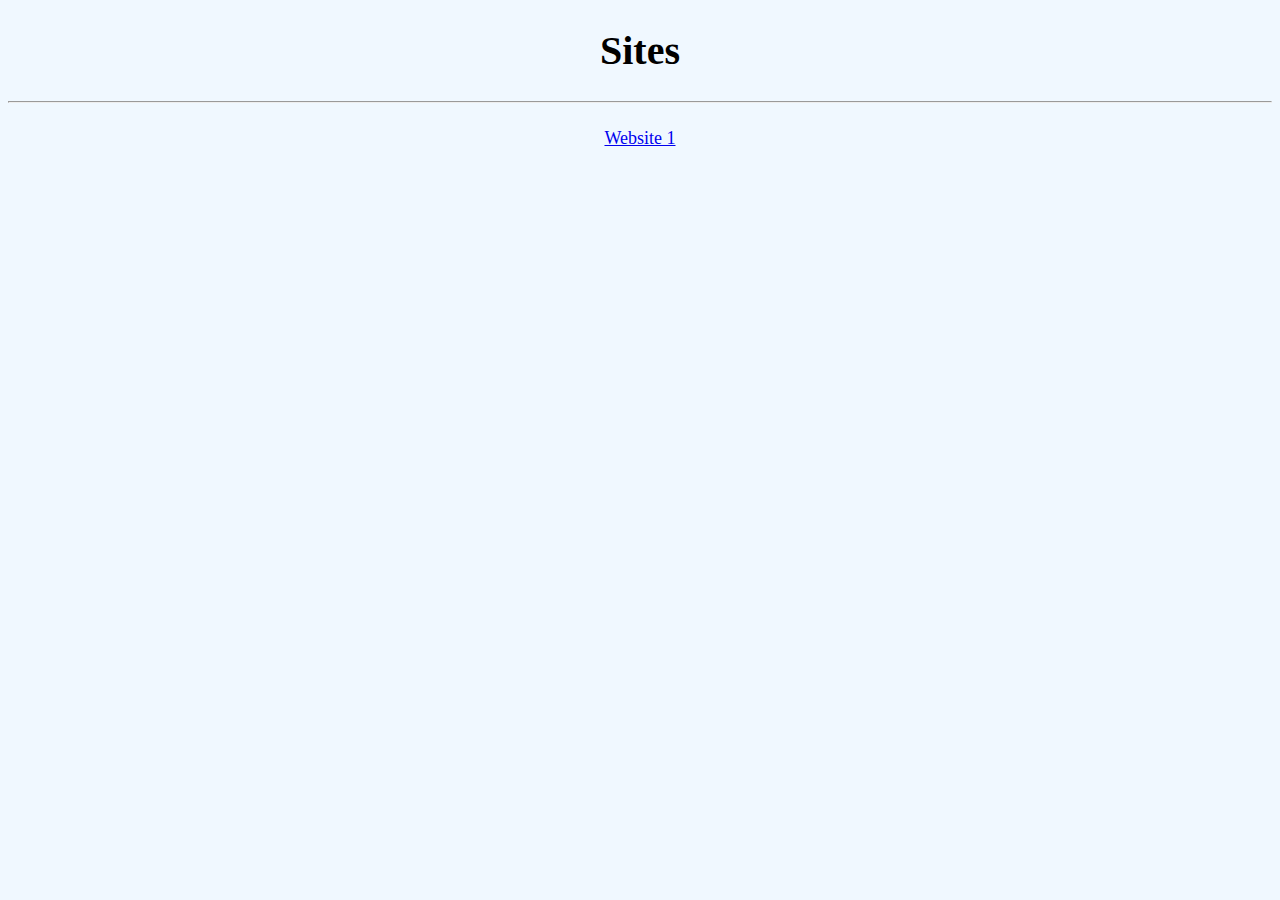
<file: index.html>
<!DOCTYPE html>
<html lang="en">
<head>
<title>Sites</title>
<link rel="stylesheet" type="text/css" href="styles1.css">
</head>
  <body>

    <h1>Sites</h1>

    <hr>

    <div id="center">


    <a href="home.html">Website 1</a>

    

    </div>

  </body>
</html>
</file>
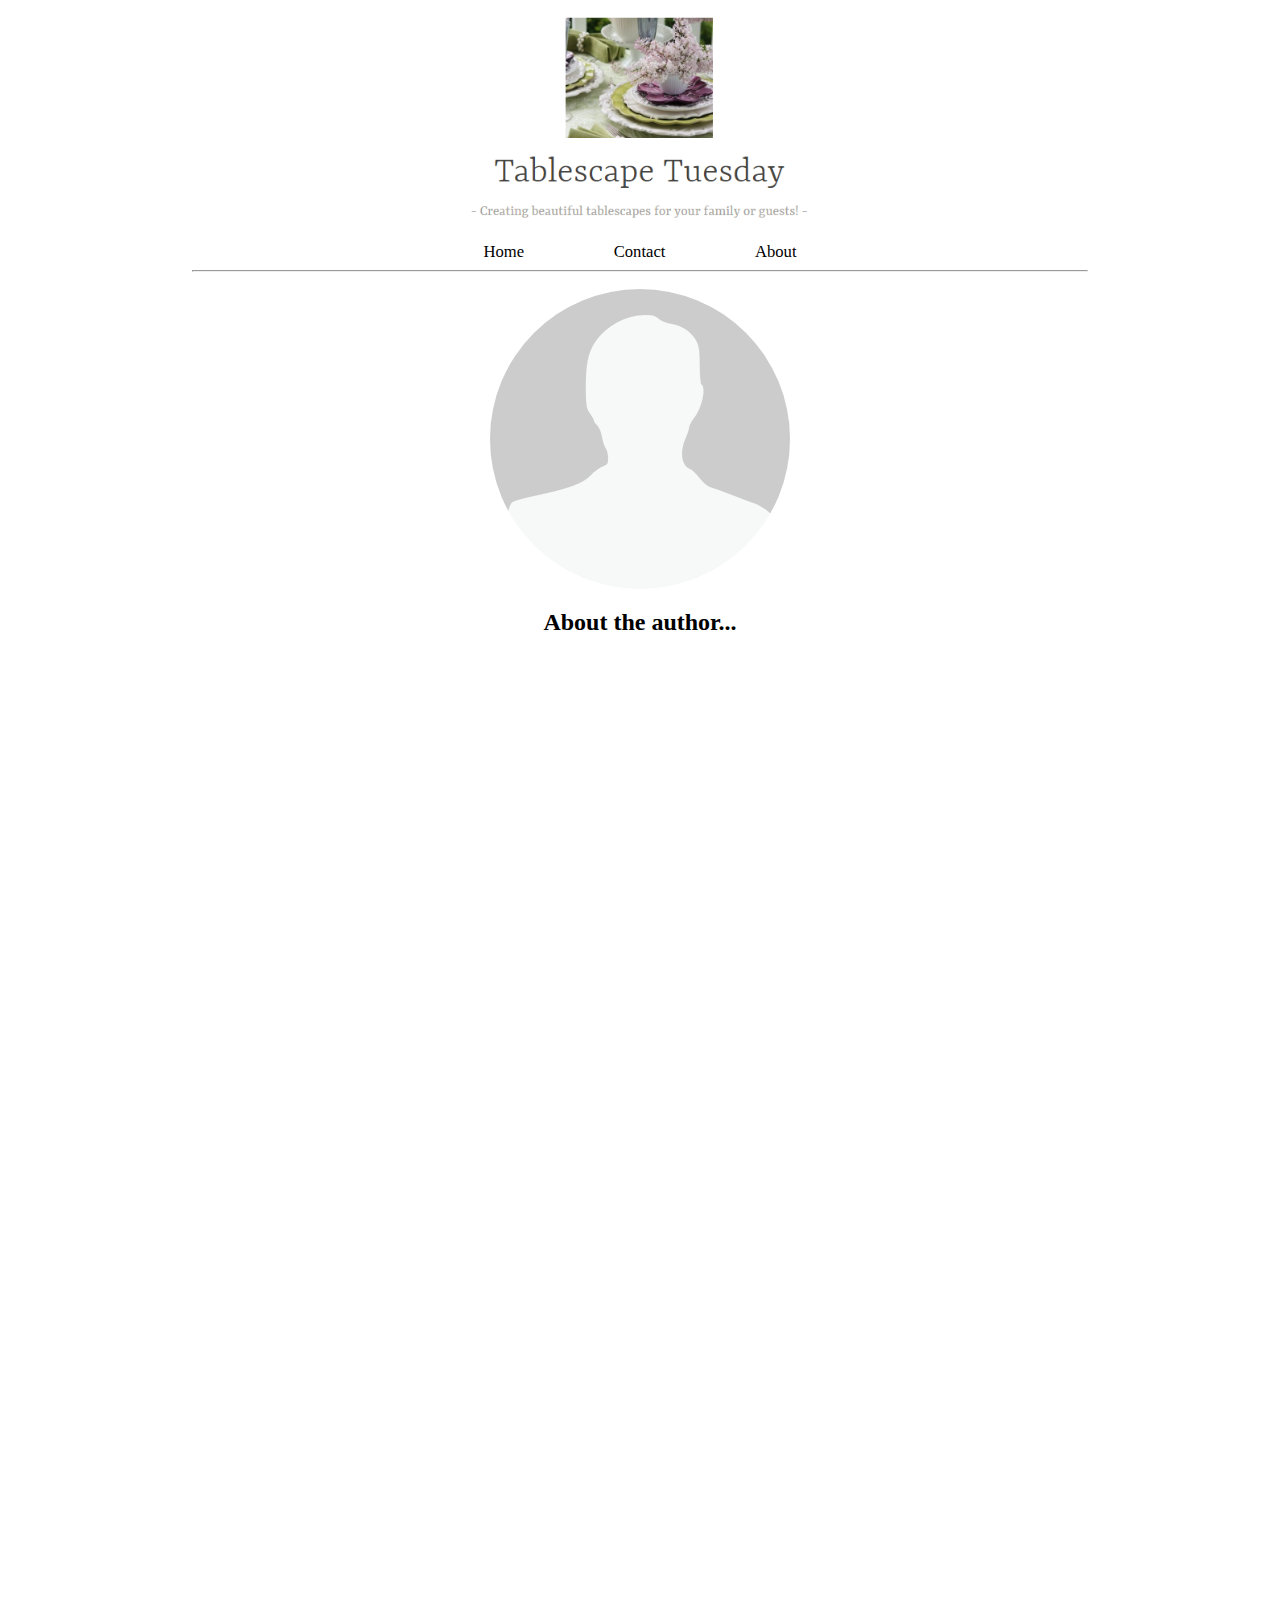
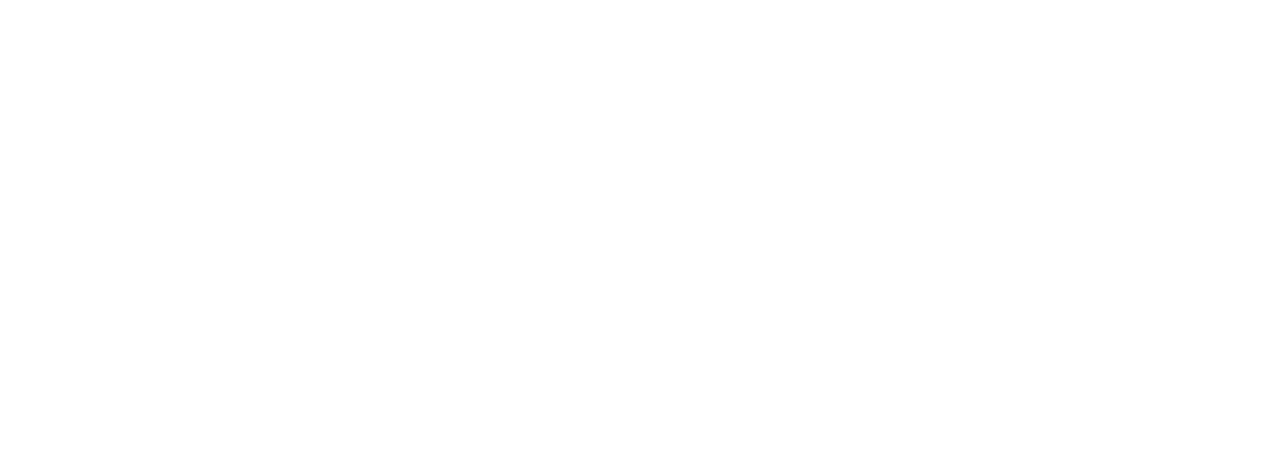
<file: about.html>
<!DOCTYPE html>
<html lang="en">
<head>
<title>Tablescape Tuesday</title>
<meta charset="utf-8">
<link rel="stylesheet" type="text/css" href="styles.css">
<link rel="stylesheet" type="text/css" href="about.css">
<link href="https://fonts.googleapis.com/css?family=Questrial" rel="stylesheet">
</head>
  <body>

    <div id="allc">

    <div id="logo">

    <img src="images/toplogo.PNG">

    </div>

<div id="top">


    <nav>
    <a href="home.html">Home</a>
    <a href="contact.html">Contact</a>
    <a href="about.html">About</a>
    </nav>

    <hr>


    </div>

      <div id="abt">

        <img src="images/anon.png">

        <h2>About the author...

      </div>

    </div>

  </body>
</html>
</file>
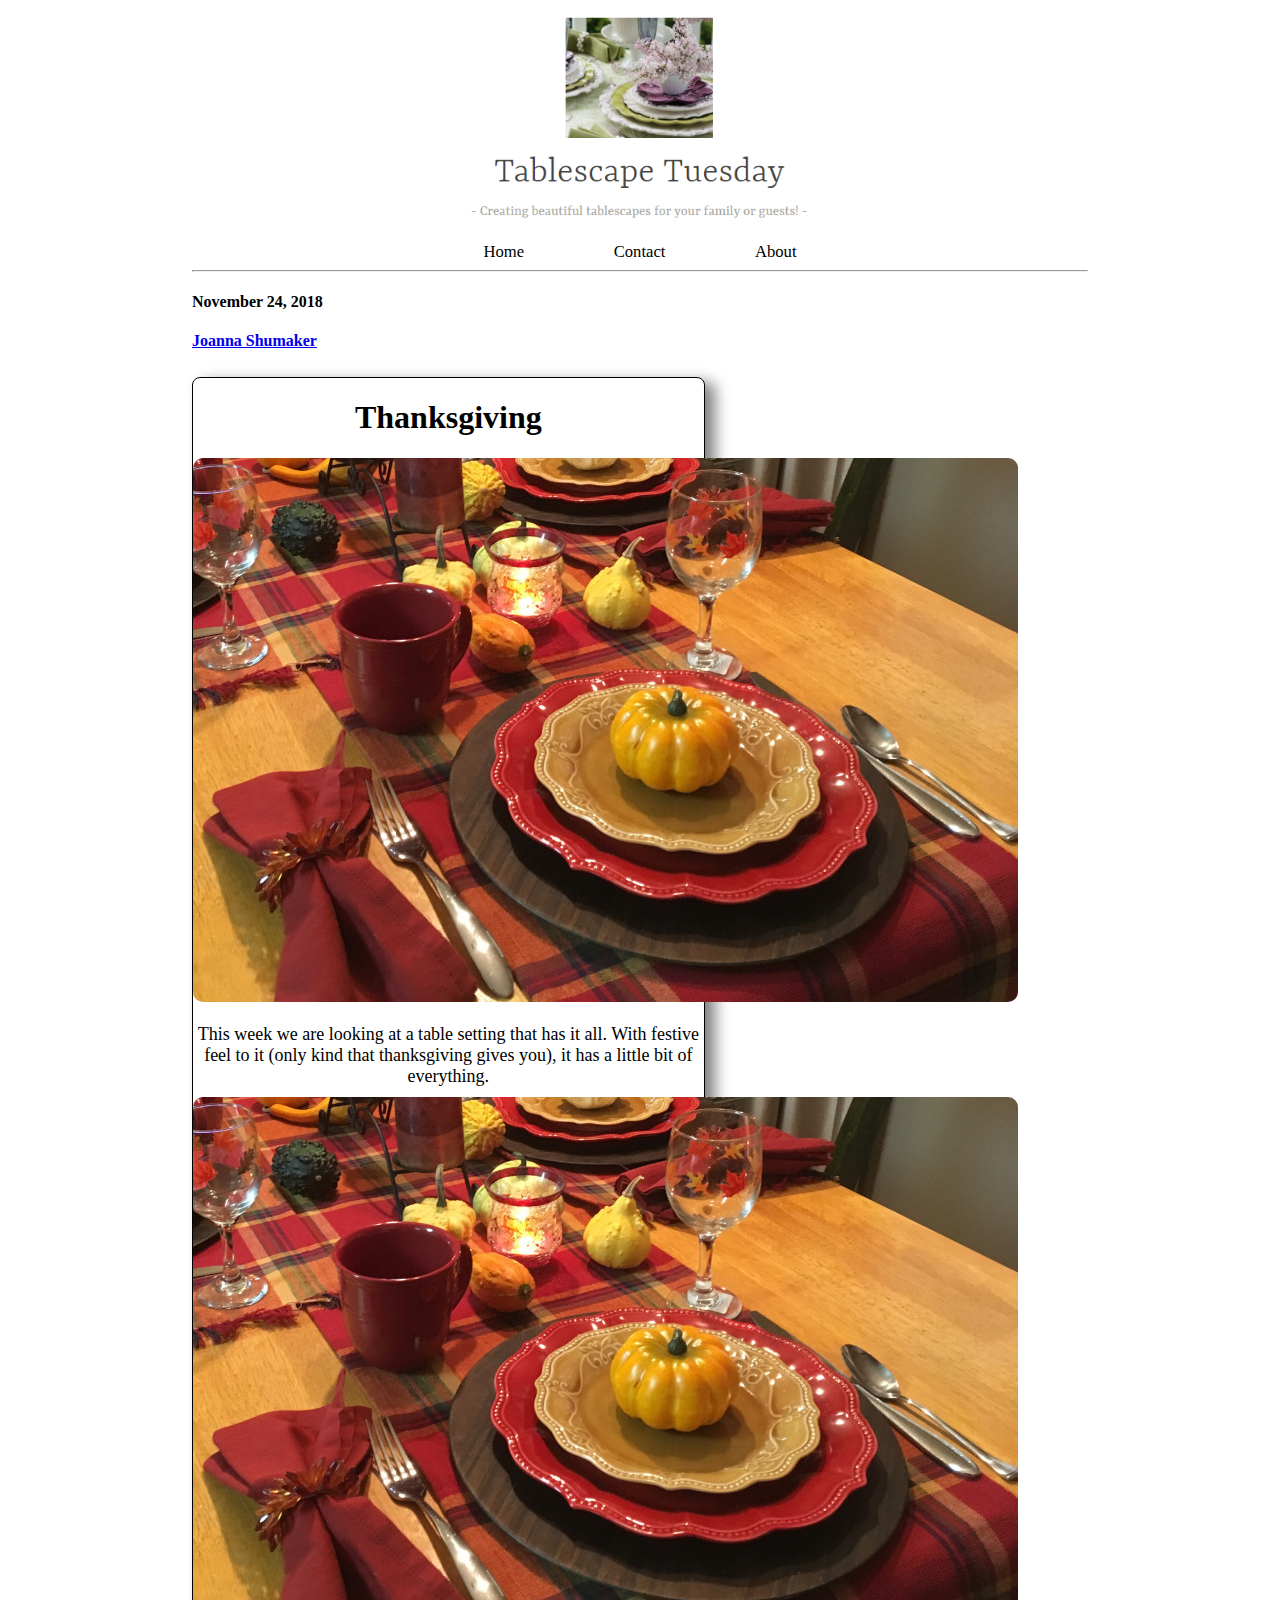
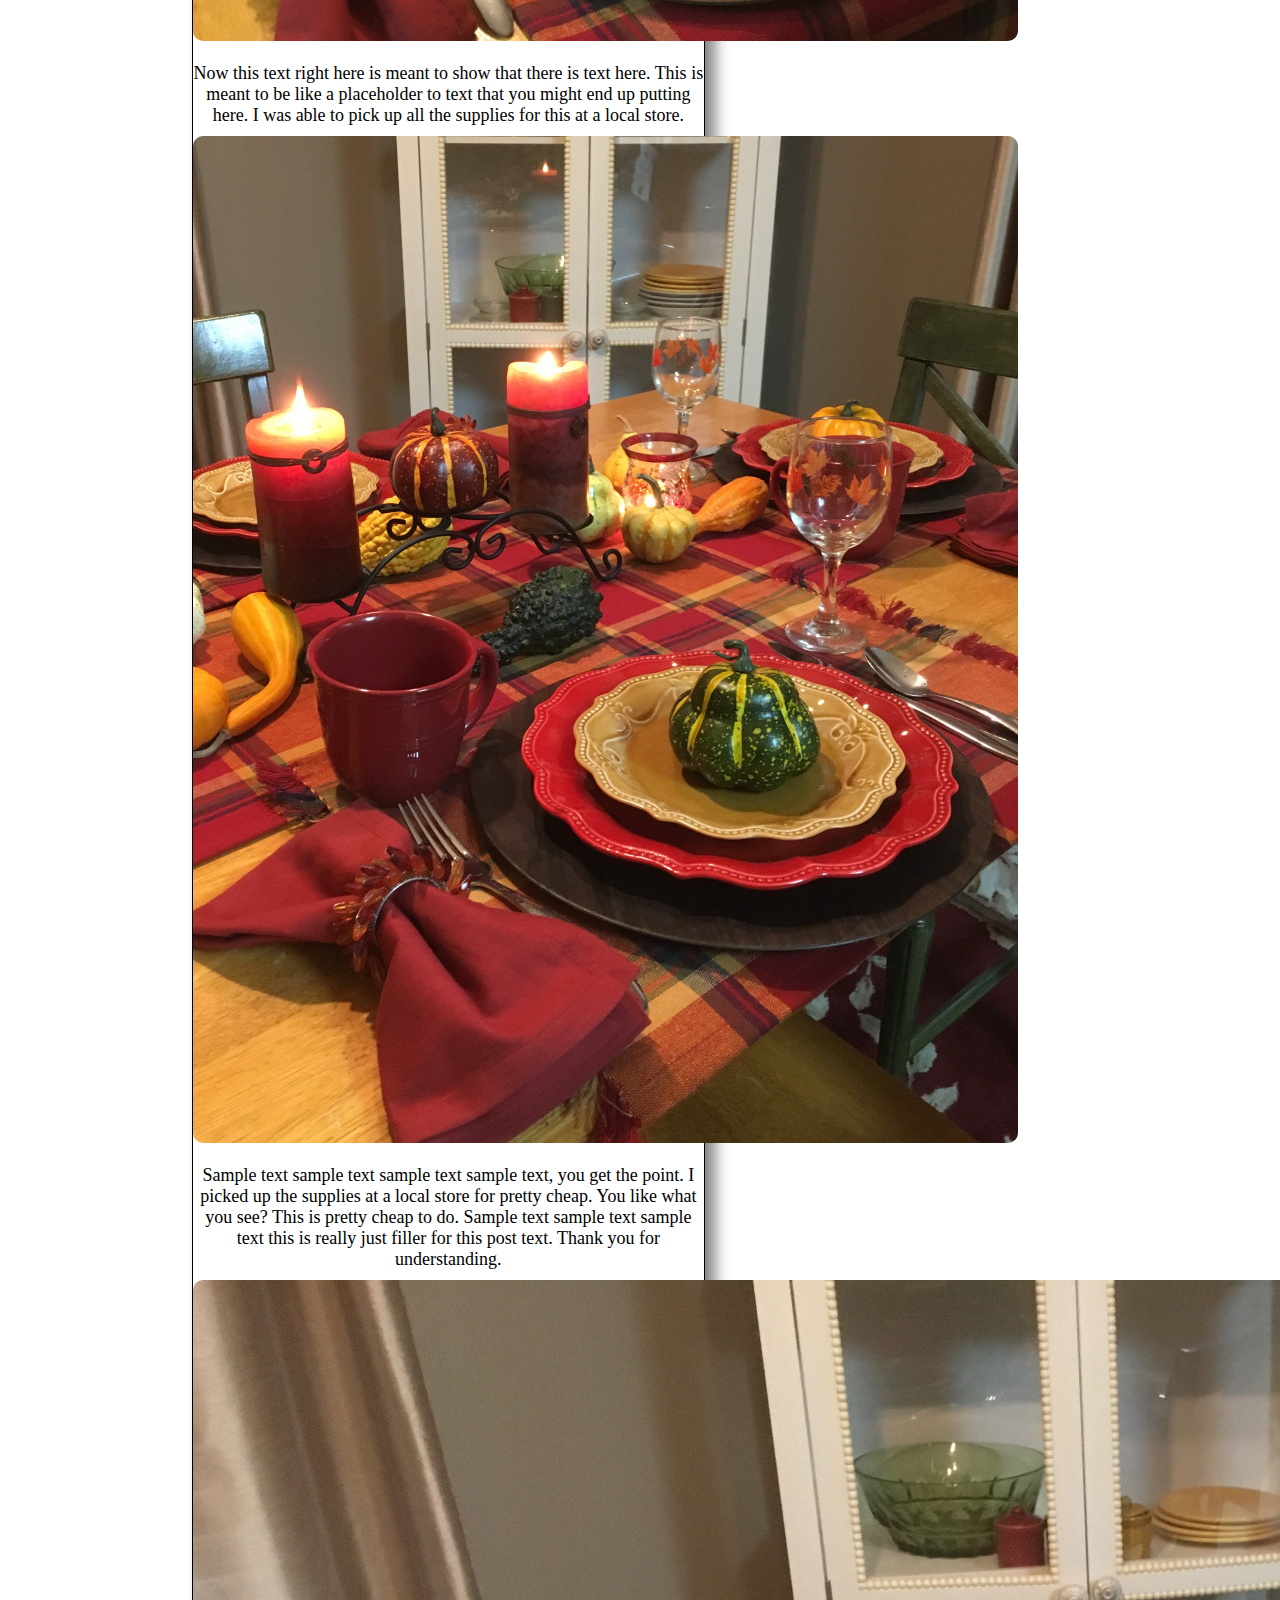
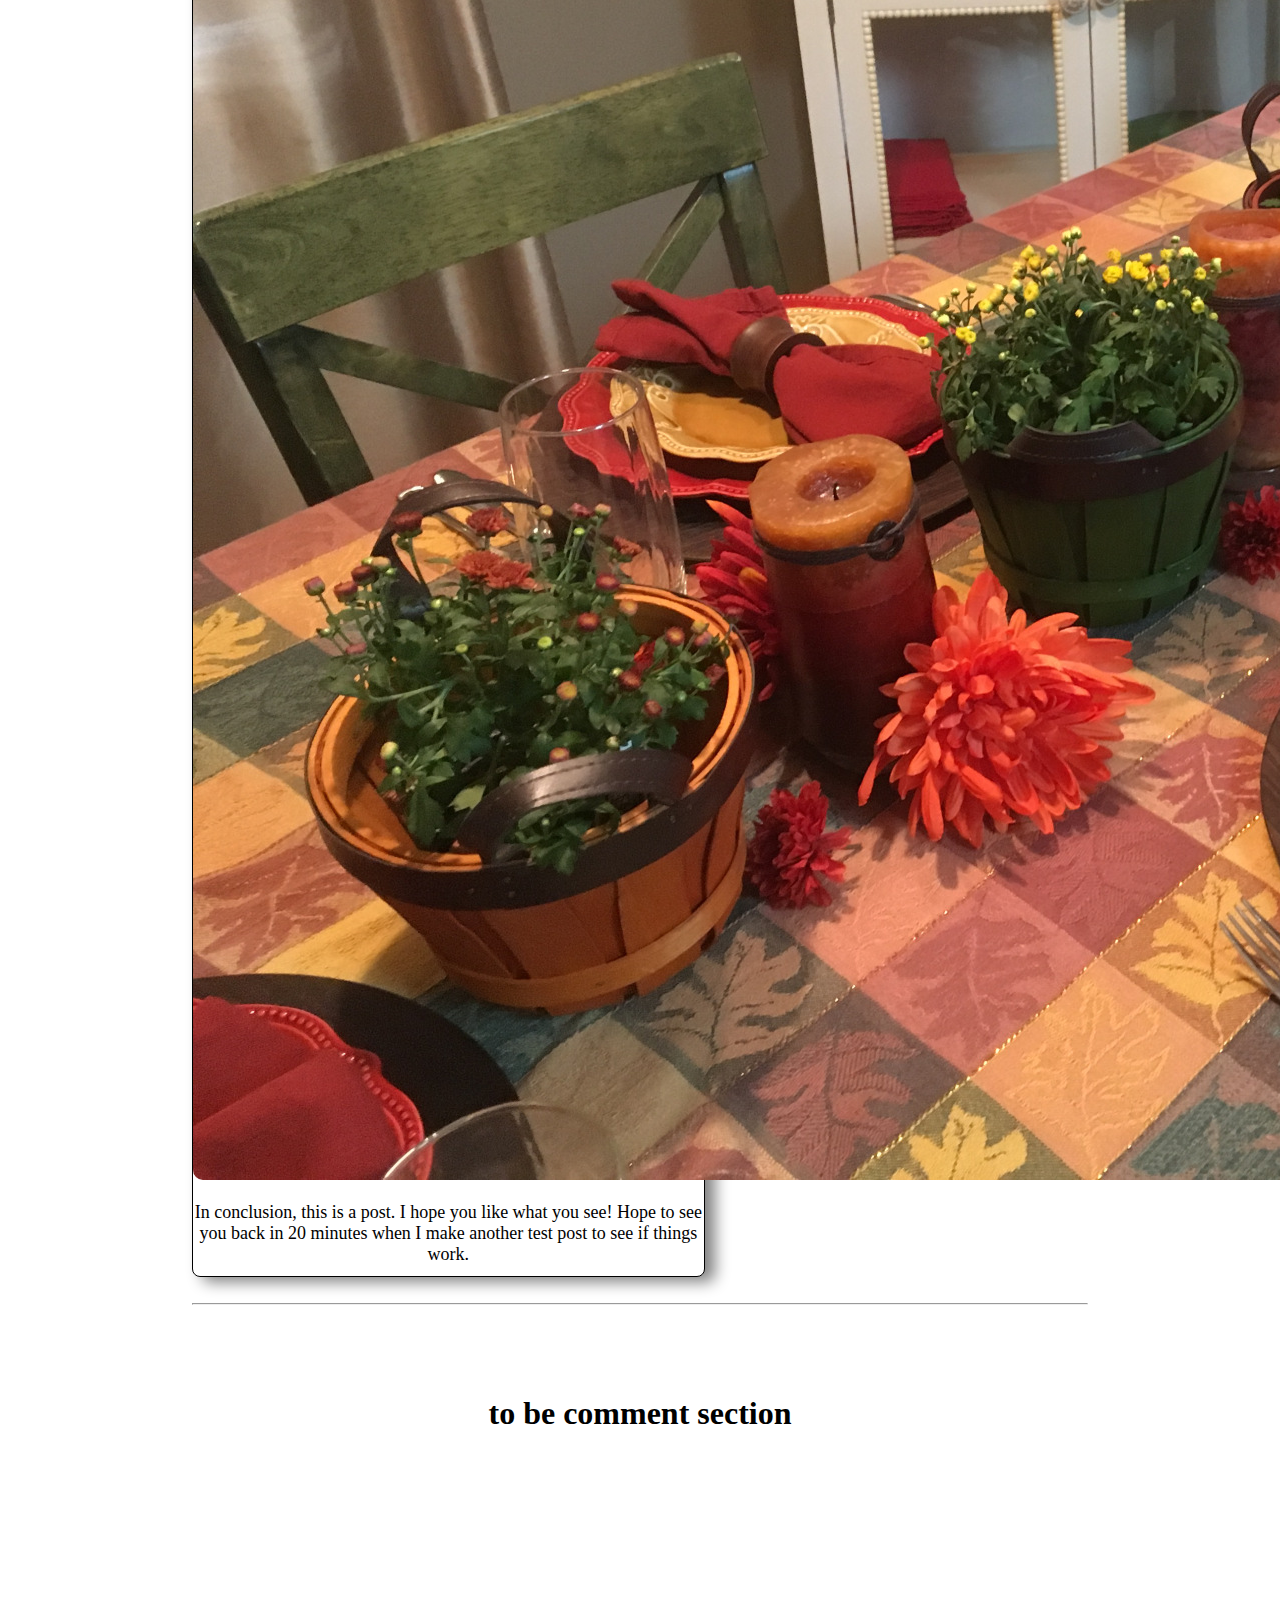
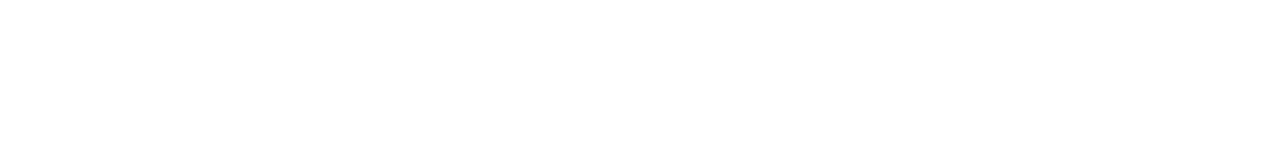
<file: article.html>
<!DOCTYPE html>
<html lang="en">
<head>
<title>Tablescape Tuesday</title>
<meta charset="utf-8">
<link rel="stylesheet" type="text/css" href="styles.css">
<link rel="stylesheet" type="text/css" href="article.css">
<link href="https://fonts.googleapis.com/css?family=Questrial" rel="stylesheet">
</head>


  <div id="allc">
<div id="logo">

        <img src="images/toplogo.PNG">

      </div>


    <div id="top">



      <nav>
        <a href="home.html">Home</a>
        <a href="contact.html">Contact</a>
        <a href="about.html">About</a>
      </nav>


    </div>


    <hr>

<div id="wpost">

    <div id="det">
        <h4>November 24, 2018</h4>
        <a href="about.html">
        <h4>Joanna Shumaker</h4>
        </a>
      </div>

<div id="article">



   <a href="article.html">
    <h1>Thanksgiving</h1>
    </a>


    <div id="pimg">
      <img src="images/img1.jpg">
    </div>

    <p>This week we are looking at a table setting that has it all. With
      festive feel to it (only kind that thanksgiving gives you), it has a little
      bit of everything.</p>

    <div id="pimg">
      <img src="images/img1.jpg">
    </div>

    <p>Now this text right here is meant to show that there is text here. This is
  meant to be like a placeholder to text that you might end up putting here. I was
  able to pick up all the supplies for this at a local store.</p>

    <div id="pimg">
      <img src="images/img2.jpg">
    </div>

  <p>Sample text sample text sample text sample text, you get the point. I picked up
  the supplies at a local store for pretty cheap. You like what you see? This is pretty
  cheap to do. Sample text sample text sample text this is really just filler for
  this post text. Thank you for understanding. </p>

    <div id="pimg">
      <img src="images/img3.jpg">
    </div>

  <p>In conclusion, this is a post. I hope you like what you see! Hope to see you back
  in 20 minutes when I make another test post to see if things work.</p>

</div>

</div>

    <hr>

<div id="comment">
<h1>to be comment section</h1>
</div>

  </div>

</html>
</file>
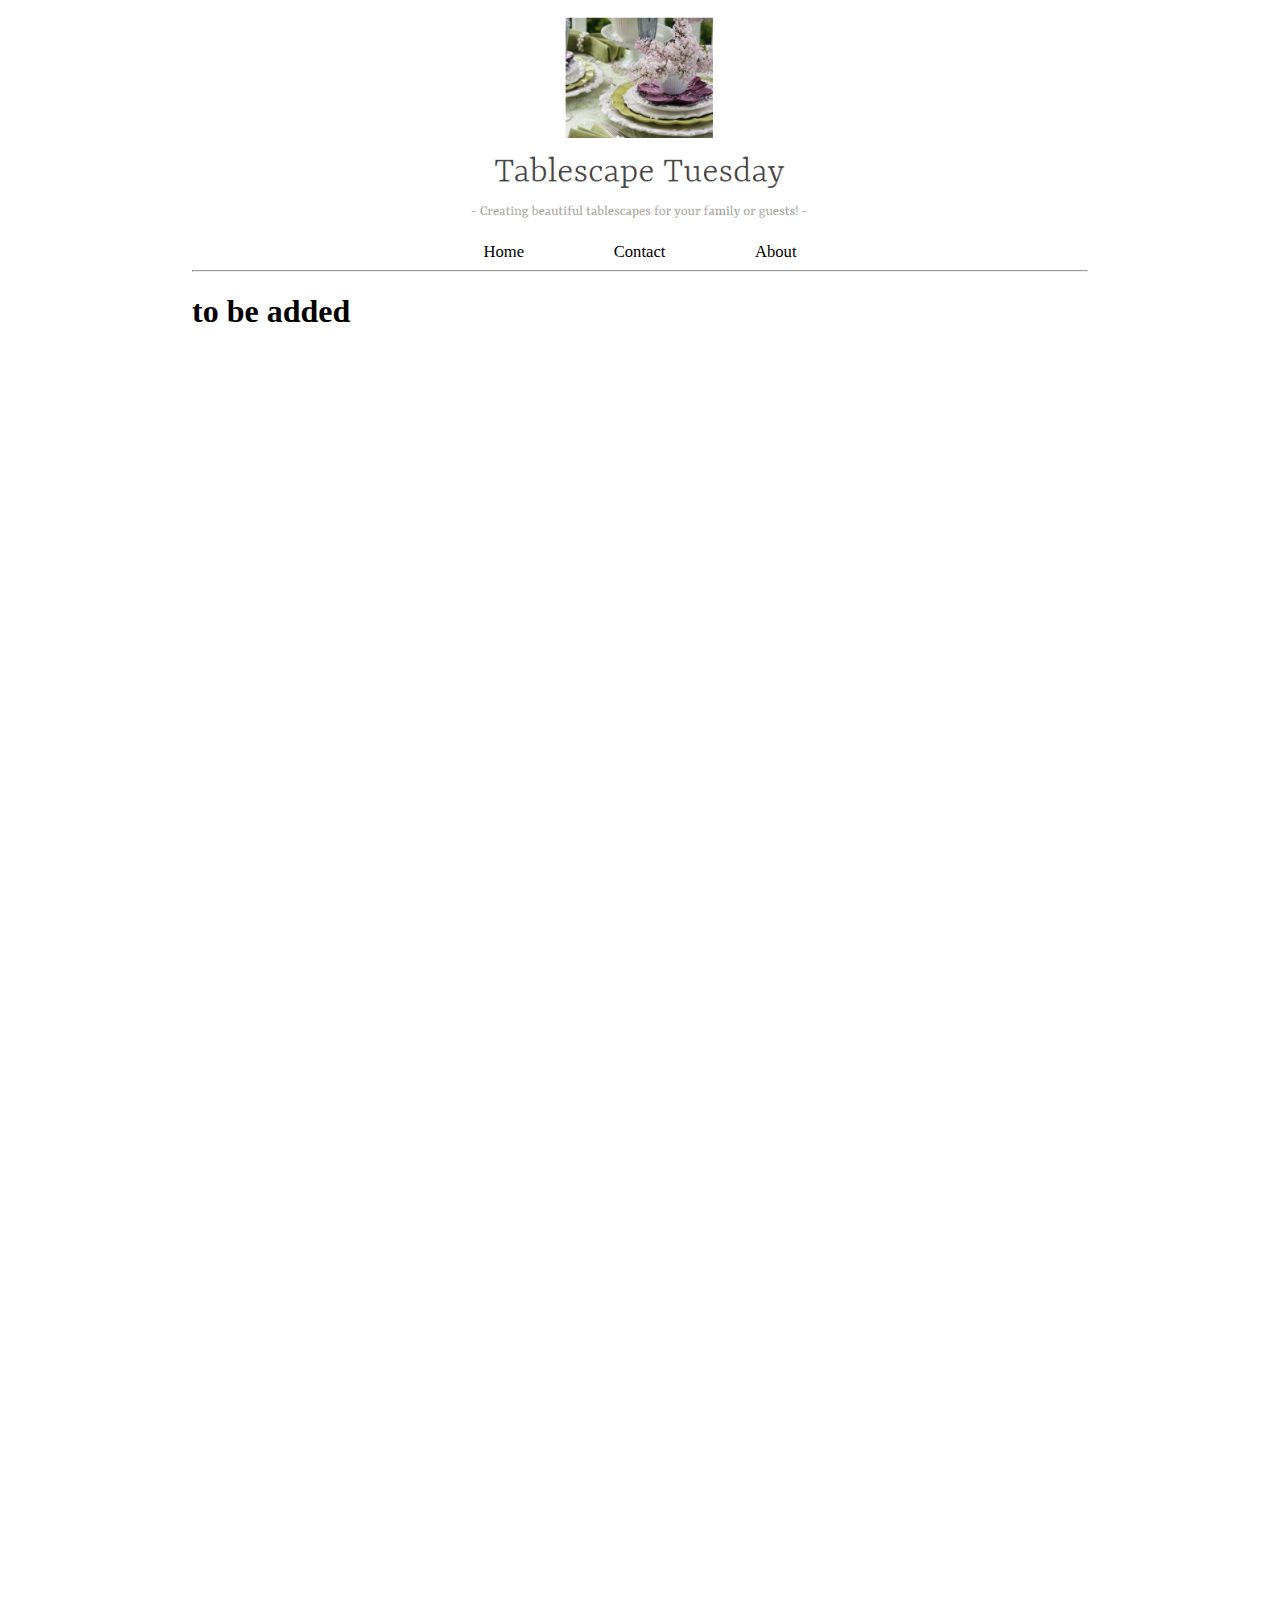
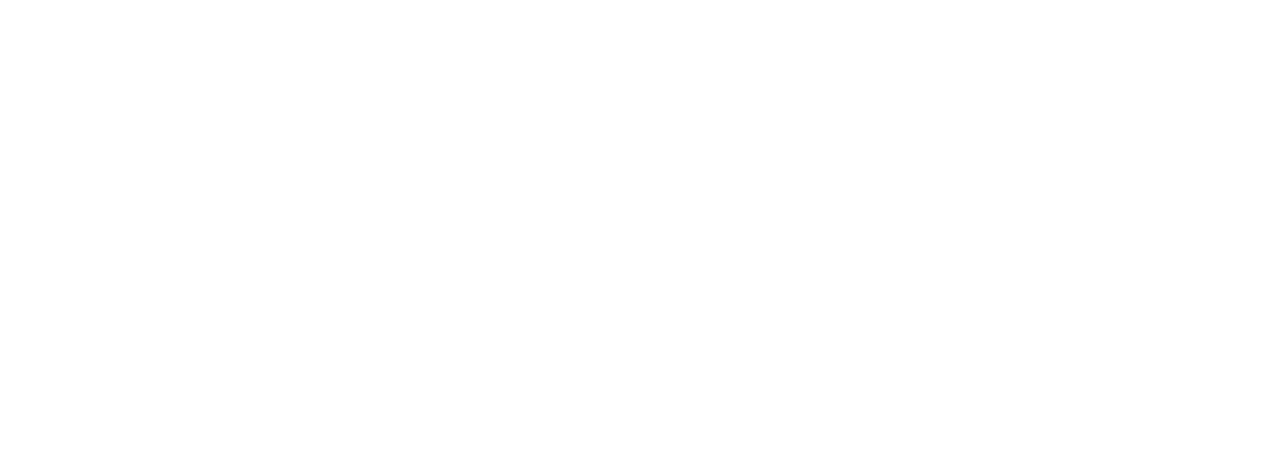
<file: contact.html>
<!DOCTYPE html>
<html lang="en">
<head>
<title>Tablescape Tuesday</title>
<meta charset="utf-8">
<link rel="stylesheet" type="text/css" href="styles.css">
<link href="https://fonts.googleapis.com/css?family=Questrial" rel="stylesheet">
</head>
  <body>
  
    <div id="allc">
    
    <div id="logo">
    
    <img src="images/toplogo.PNG">  
    
    </div>  
    
<div id="top">
    
    <nav>
    <a href="home.html">Home</a>
    <a href="contact.html">Contact</a>
    <a href="about.html">About</a>
    </nav>
  
    <hr>
    
      
    </div>
  
  
      <h1 id="const">to be added</h1>


    </div>
      
  </body>
</html>
</file>
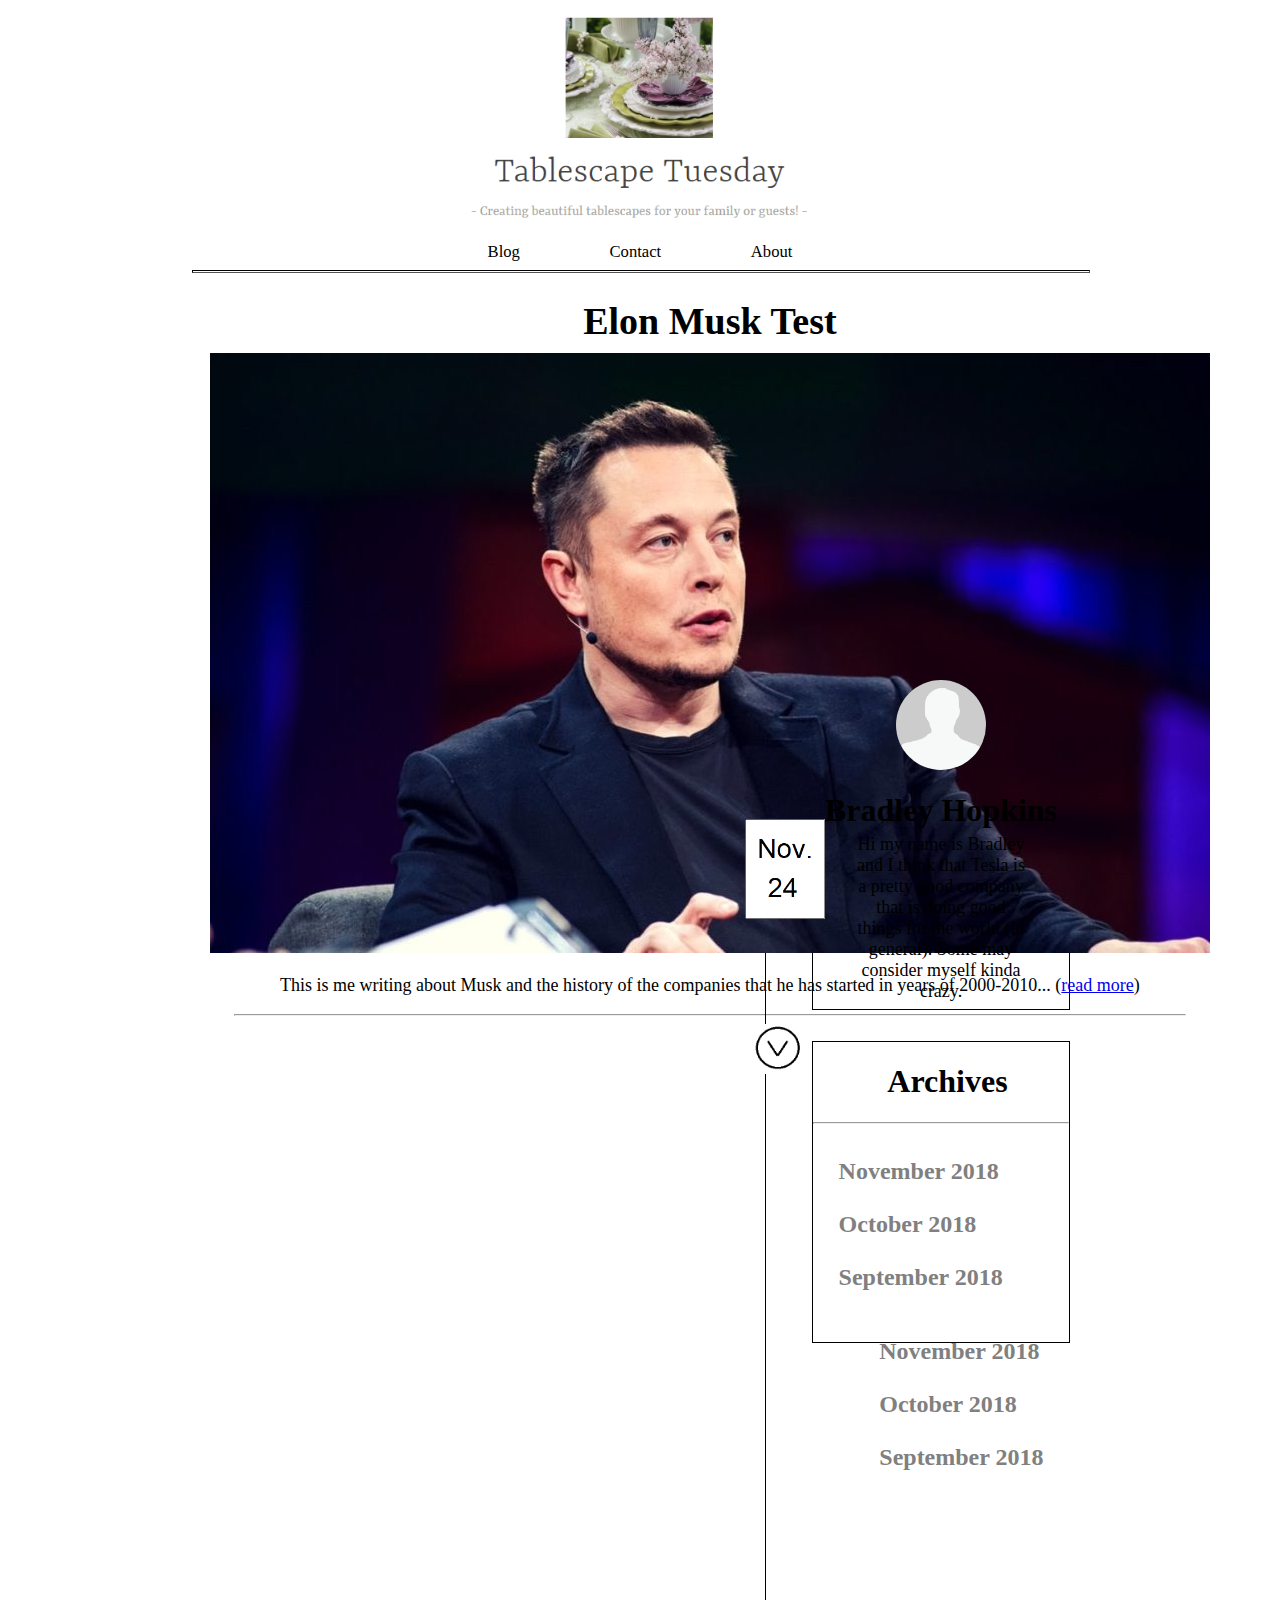
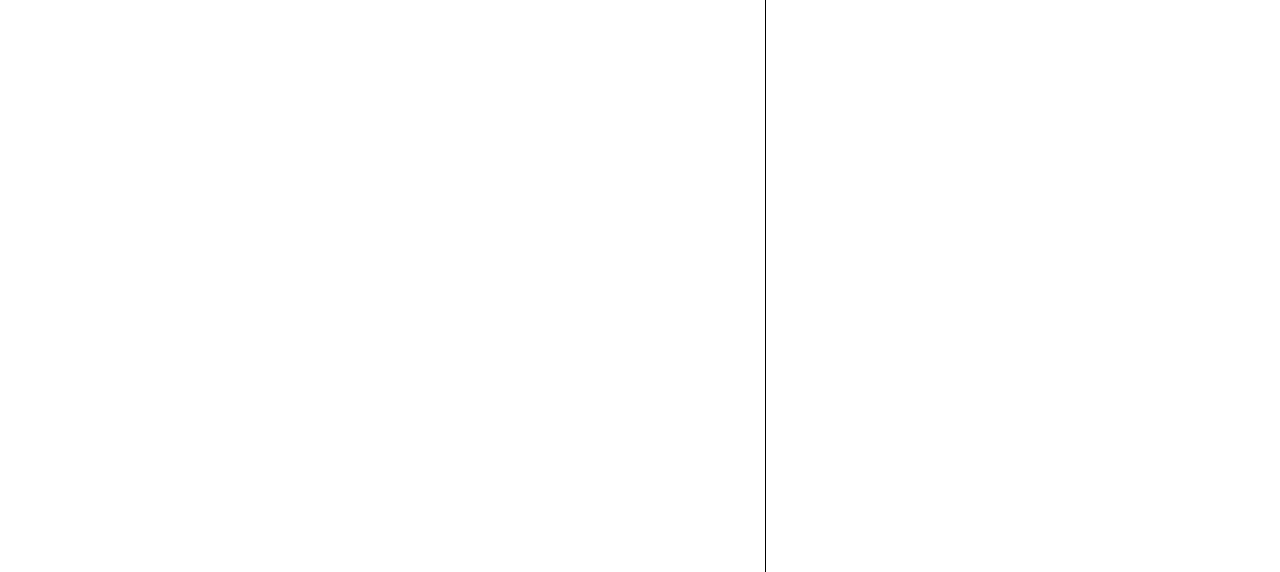
<file: home.html>
<!DOCTYPE html>
<html lang="en">
<head>
  <meta name="viewport" content="width=device-width, initial-scale=1">
  <title>Tablescape Tuesday</title>
  <meta charset="utf-8">
  <link rel="stylesheet" type="text/css" href="styles.css">
  <link href="https://fonts.googleapis.com/css?family=Questrial" rel="stylesheet">
</head>
  <body>

    <div id="allc">




      <div id="logo">
        <a href="home.html">
          <img src="images/toplogo.PNG">
        </a>
      </div>



      <nav>
        <a href="home.html">Blog</a>

        <a href="contact.html">Contact</a>

        <a href="about.html">About</a>
      </nav>

      <div id="hr1">
        <hr>
      </div>







    <div id="post">

      <h1>Elon Musk Test</h1>

      <img src="images/elon.jpg">

      <p>This is me writing about Musk and the history of the
        companies that he has started in years of 2000-2010...
         (<a href="https://google.com">read more</a>)
      </p>



    <div id="hr2">
      <hr>
    </div>

          </div>




































        <div id="date">
          <img src="images/date.png" width="80px" height="100px">
        </div>

        <div id="arw">
          <img src="images/arw.png" width="50px" height="50px">
        </div>





    <div id="extra">


    <div id="bio">

      <img src="images/anon.png">

      <h1>Bradley Hopkins</h1>

      <p>Hi my name is Bradley and I think that Tesla is a pretty good
        company that is doing good things for the world (in general).
        Some may consider myself kinda crazy.
      </p>

    </div>







    <div id="archive">

      <h1>Archives</h1>

        <hr>

      <div id="leftd">
        <h2>November 2018</h2>
        <h2>October 2018</h2>
        <h2>September 2018</h2>
      </div>


      <div id="rightd">
        <h2>November 2018</h2>
        <h2>October 2018</h2>
        <h2>September 2018</h2>
      </div>



    </div>




</div>












    </div>
  </body>
</html>
</file>
<file: styles1.css>
body{
background-color: aliceblue;
}

h1{
  text-align: center;
  font-size: 40px;
}

#center{
  text-align: center;
  font-size: 18px;
  margin-top: 2%;
  color: black;
}
</file>
<file: styles.css>
body{
  background-color: white;
  /*font-family: 'Questrial', sans-serif; */
  font-family: none;
  margin: auto;


}

html{
  margin-bottom: 0;
}


nav{
  display: flex;
  justify-content: center;
  padding-top: .6%;
  margin: auto 0;

}


nav a{
  text-decoration: none;
  color: black;
  font-size: 1.3vw;
  margin-right: 3.5vw;
  margin-left: 3.5vw;

}

@media screen and (min-width: 1921px) {
  nav a{
    font-size: 1vw;
  }
}


/*for centering logo at top*/
#logo{
  text-align: center;
  margin-bottom: 0;
}


/*for sizing of top logo*/
#logo img{
  width: 39%;
  max-width: 435px;
}


#hr1 hr{
  height: 1px;
  width: 100%;
  border-color: black;
  margin-top: 1%;
}

#allc{
  height: auto;
  margin-right: 15%;
  margin-left: 15%;
  background-color: white;
  margin-bottom: 4%;
  height: 2000px;
}



/*post stuff*/

#post{
  margin-left: 2%;
  width: 1000px;
  margin-right: 0;

}

#post h1{
  text-align: center;
  font-size: 38px;
  margin-bottom: 1%;

}

p{
  text-align: center;
  font-size: 18px;
}

#hr2 hr{
  width: 950px;

}


#extra{
    border-left: 1px solid ;
    height: 1500px;
    margin-left: 64%;
    margin-top: -39.3%;
    margin-right: 2%;

}

#bio h1{

}

#bio{
  border-style: solid;
  border-width: 1px;
  margin-left: 7%;
  margin-left: 15%;
}

#bio img{
  border-radius: 360px;
  width: 35%;
  margin: 0 auto;
  display: block;
  margin-top: 3%;
}

#bio h1{
  text-align: center;
  margin-bottom: 2%;
}

#bio p{
  padding: 0px 40px;
  margin-top: 0;
  font-size: 18px;
  margin-bottom: 3%;
}

#archive{
  border-style: solid;
  border-width: 1px;
  margin-left: 15%;
  margin-top: 10%;
  height: 20%;
}

#archive h1{
  text-align: center;
  margin-left: 5%;
}

#leftd{
  float: left;
  margin-left: 10%;
}

#rightd{
  float: right;
  margin-right: 10%;
}

#archive h2{
  margin-top: 16%;
  color: gray;
}



#date{
  position: absolute;
  margin-left: 43.2%;
  margin-right: 0;
  margin-top: -16%;

}

#arw{
  position: absolute;
  margin-left: 43.8%;
  margin-right: 0;
  margin-top: 0%;
}
</file>
<file: about.css>
#abt img{
  border-radius: 360px;
  margin: auto;
  display: block

}

#abt{
  width: 45%;
  height: 10%;
  margin: auto;
  margin-top: 2%;
}

h2{
  text-align: center;
}
</file>
<file: article.css>
#article{
  text-align: center;
  border-style: solid;
  border-width: .09vw;
  margin-right: 18%;

  margin-top: 3%;
  margin-bottom: 0;
  background-color: white;
  border-radius: 8px;
  box-shadow: 10px 5px 15px grey;
  width: 57%;
}


#article a{
  text-decoration: none;
  color: black;
}

#pimg img{
  border-radius: 10px;

}

p{
  margin-bottom: 2%;
}

#article{
  box-shadow: 10px 5px 15px grey;
  margin-bottom: 3%;
}

#allc{
  height: 320%;
}

#comment{
  text-align: center;
  height: 300px;
  margin-top: 10%;
}
</file>
